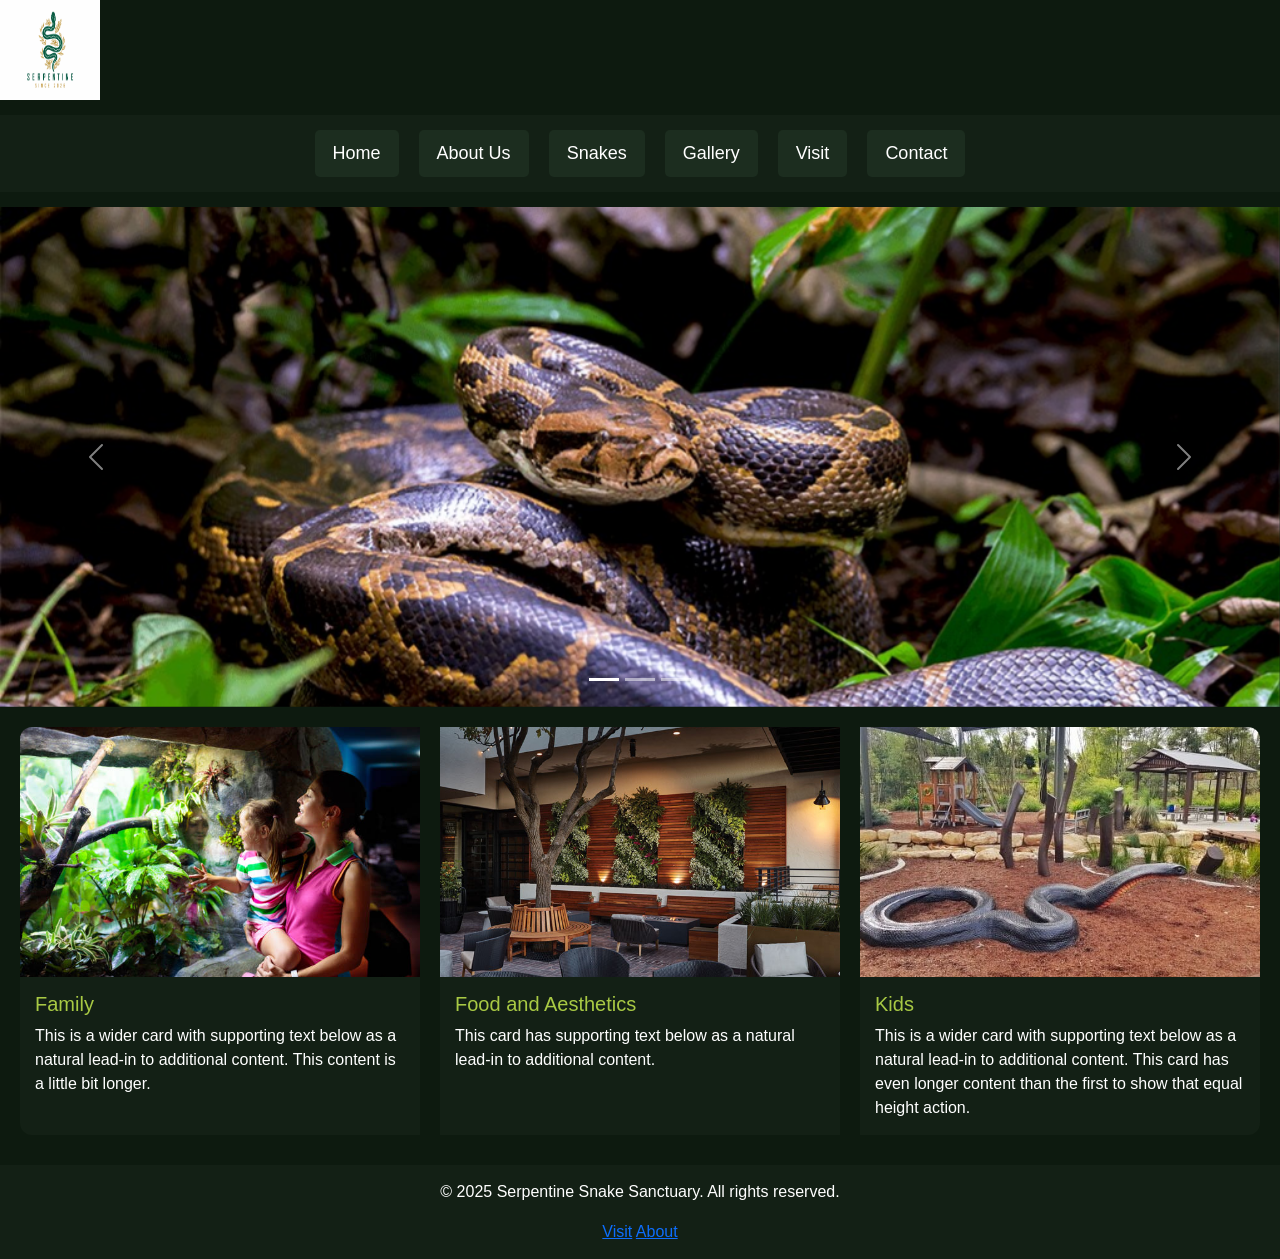
<file: index.html>
<!DOCTYPE html>
<html lang="en">
<head>
    <link href="https://cdn.jsdelivr.net/npm/bootstrap@5.3.8/dist/css/bootstrap.min.css" rel="stylesheet" integrity="sha384-sRIl4kxILFvY47J16cr9ZwB07vP4J8+LH7qKQnuqkuIAvNWLzeN8tE5YBujZqJLB" crossorigin="anonymous">
    <link href="style.css" rel="stylesheet">
    <meta charset="UTF-8">
    <meta name="viewport" content="width=device-width, initial-scale=1.0">
    <title>Home</title>
</head>

<body>
    <header>
        <div class="logo-mark">
            <img src="slider images/logo.png" alt="Serpentine Logo" style="width:100px;height:100px;">
        </div>
    </header>

    <div class="header">
        <div class="nav">
            <a href="index.html">Home</a>
            <a href="about.html">About Us</a>
            <a href="snakes.html">Snakes</a>
            <a href="gallery.html">Gallery</a>
            <a href="visit.html">Visit</a>
            <a href="contact.html">Contact</a>
        </div>
    </div>

    <main class="content">
        <div id="carouselExampleIndicators" class="carousel slide">
            <div class="carousel-indicators">
                <button type="button" data-bs-target="#carouselExampleIndicators" data-bs-slide-to="0" class="active" aria-current="true" aria-label="Slide 1"></button>
                <button type="button" data-bs-target="#carouselExampleIndicators" data-bs-slide-to="1" aria-label="Slide 2"></button>
                <button type="button" data-bs-target="#carouselExampleIndicators" data-bs-slide-to="2" aria-label="Slide 3"></button>
            </div>
            <div class="carousel-inner">
                <div class="carousel-item active">
                    <img src="slider images/image 6.jpg" class="d-block w-100" alt="image6">
                </div>
                <div class="carousel-item">
                    <img src="slider images/image2.jpg" class="d-block w-100" alt="image2">
                </div>
                <div class="carousel-item">
                    <img src="slider images/image5.jpg" class="d-block w-100" alt="image5">
                </div>
            </div>
            <button class="carousel-control-prev" type="button" data-bs-target="#carouselExampleIndicators" data-bs-slide="prev">
                <span class="carousel-control-prev-icon" aria-hidden="true"></span>
                <span class="visually-hidden">Previous</span>
            </button>
            <button class="carousel-control-next" type="button" data-bs-target="#carouselExampleIndicators" data-bs-slide="next">
                <span class="carousel-control-next-icon" aria-hidden="true"></span>
                <span class="visually-hidden">Next</span>
            </button>
        </div>

        <!-- Removed the separate <h4>RARE SNAKES</h4> since it's now in the nav -->
        
        <div class="card-group">
            <div class="card">
                <img class="card-img-top" src="container images/family.jpg" alt="Card image cap">
                <div class="card-body">
                    <h5 class="card-title">Family</h5>
                    <p class="card-text">This is a wider card with supporting text below as a natural lead-in to additional content. This content is a little bit longer.</p>
                </div>
            </div>
            <div class="card">
                <img class="card-img-top" src="container images/resturant.jpg" alt="Card image cap">
                <div class="card-body">
                    <h5 class="card-title">Food and Aesthetics</h5>
                    <p class="card-text">This card has supporting text below as a natural lead-in to additional content.</p>
                </div>
            </div>
            <div class="card">
                <img class="card-img-top" src="container images/Play ground.jpg" alt="Card image cap">
                <div class="card-body">
                    <h5 class="card-title">Kids</h5>
                    <p class="card-text">This is a wider card with supporting text below as a natural lead-in to additional content. This card has even longer content than the first to show that equal height action.</p>
                </div>
            </div>
        </div>
    </main>

    <footer><p class="footer-copy">© 2025 Serpentine Snake Sanctuary. All rights reserved.</p>
    <div class="footer-links">

      <a href="visit.html">Visit</a>
      <a href="about.html">About</a></footer>

    <script src="https://cdn.jsdelivr.net/npm/bootstrap@5.3.8/dist/js/bootstrap.bundle.min.js" integrity="sha384-FKyoEForCGlyvwx9Hj09JcYn3nv7wiPVlz7YYwJrWVcXK/BmnVDxM+D2scQbITxI" crossorigin="anonymous"></script>
</body>
</html>
</file>
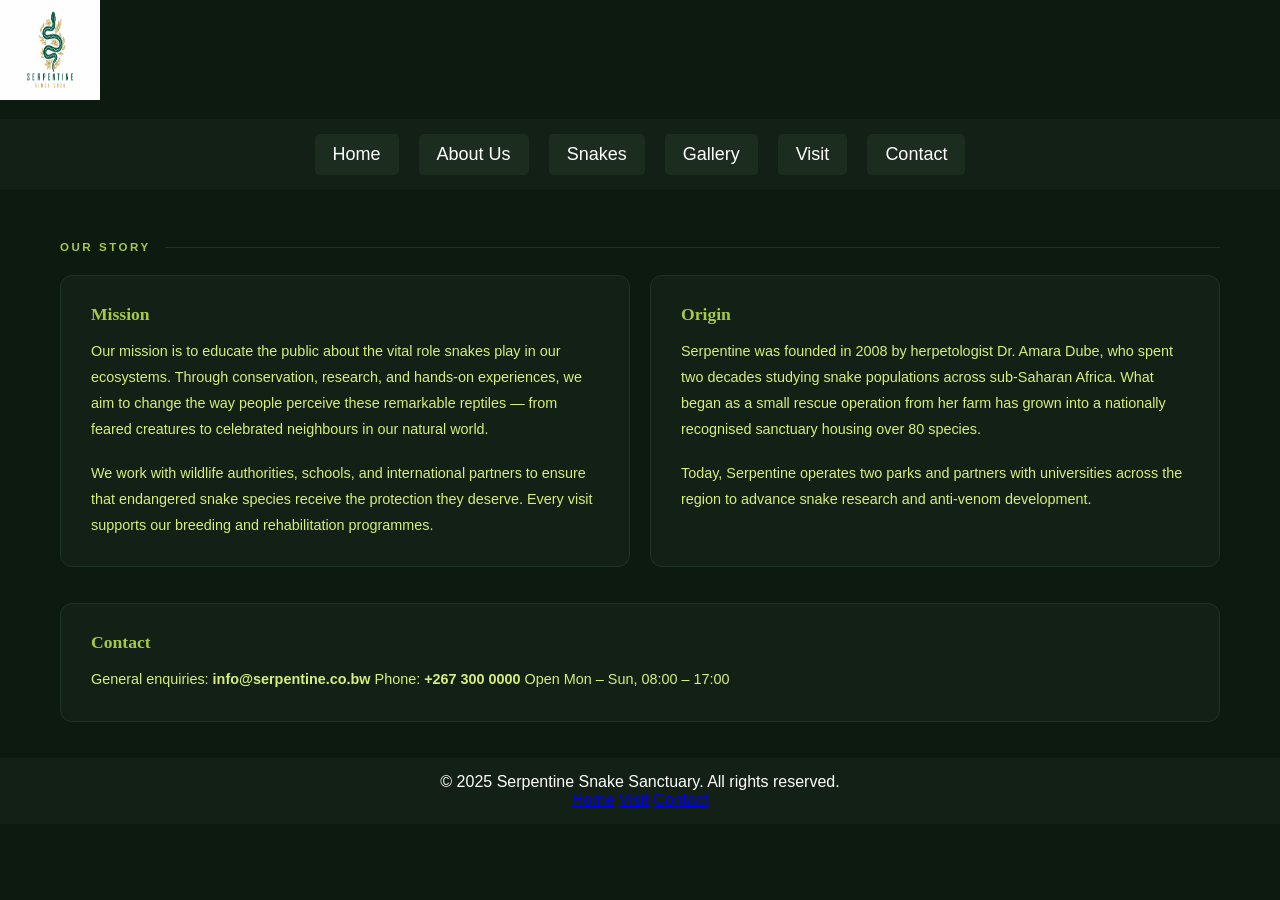
<file: about.html>
<!DOCTYPE html>
<html lang="en">
<head> 
    <link href="style.css" rel="stylesheet">
    <meta charset="UTF-8">
    <meta name="viewport" content="width=device-width, initial-scale=1.0">
    <title>About Us</title>
</head>

<body>
  <header>
    <div class="logo-mark">
      <img src="slider images/logo.png" alt="Serpentine Logo" style="width:100px;height:100px;">
    </div>
  

  </header>
    <div class="header">
    <div class="nav">
        <a href="index.html">Home</a>
        <a href="about.html">About Us</a>
        <a href="snakes.html">Snakes</a>
        <a href="gallery.html">Gallery</a>
        <a href="visit.html">Visit</a>
        <a href="contact.html">Contact</a>
    </div>
</div>

  <!-- Mission & Origin -->
  <div class="section">
    <div class="section-header">
      <span class="section-label">Our Story</span>
      <div class="section-line"></div>
    </div>
    <div class="two-col">
      <div class="info-block">
        <h3>Mission</h3>
        <p>
          Our mission is to educate the public about the vital role snakes play in our ecosystems.
          Through conservation, research, and hands-on experiences, we aim to change the way
          people perceive these remarkable reptiles — from feared creatures to celebrated neighbours
          in our natural world.
        </p>
        <br/>
        <p>
          We work with wildlife authorities, schools, and international partners to ensure
          that endangered snake species receive the protection they deserve. Every visit
          supports our breeding and rehabilitation programmes.
        </p>
      </div>
      <div class="info-block">
        <h3>Origin</h3>
        <p>
          Serpentine was founded in 2008 by herpetologist Dr. Amara Dube, who spent two decades
          studying snake populations across sub-Saharan Africa. What began as a small rescue
          operation from her farm has grown into a nationally recognised sanctuary housing
          over 80 species.
        </p>
        <br/>
        <p>
          Today, Serpentine operates two parks and partners with universities across the region
          to advance snake research and anti-venom development.
        </p>
      </div>
    </div>
  </div>

  <!-- Contact strip -->
  <div class="section" style="margin-top:0;">
    <div class="info-block">
      <h3>Contact</h3>
      <p>
        General enquiries: <strong style="color:var(--cream);">info@serpentine.co.bw</strong>
        Phone: <strong style="color:var(--cream);">+267 300 0000</strong>
        Open Mon – Sun, 08:00 – 17:00
      </p>
    </div>
  </div>

  <footer>
    <p class="footer-copy">© 2025 Serpentine Snake Sanctuary. All rights reserved.</p>
    <div class="footer-links">
      <a href="index.html">Home</a>
      <a href="visit.html">Visit</a>
      <a href="contact.html">Contact</a>
    </div>
  </footer>
</body>
</html>
</file>
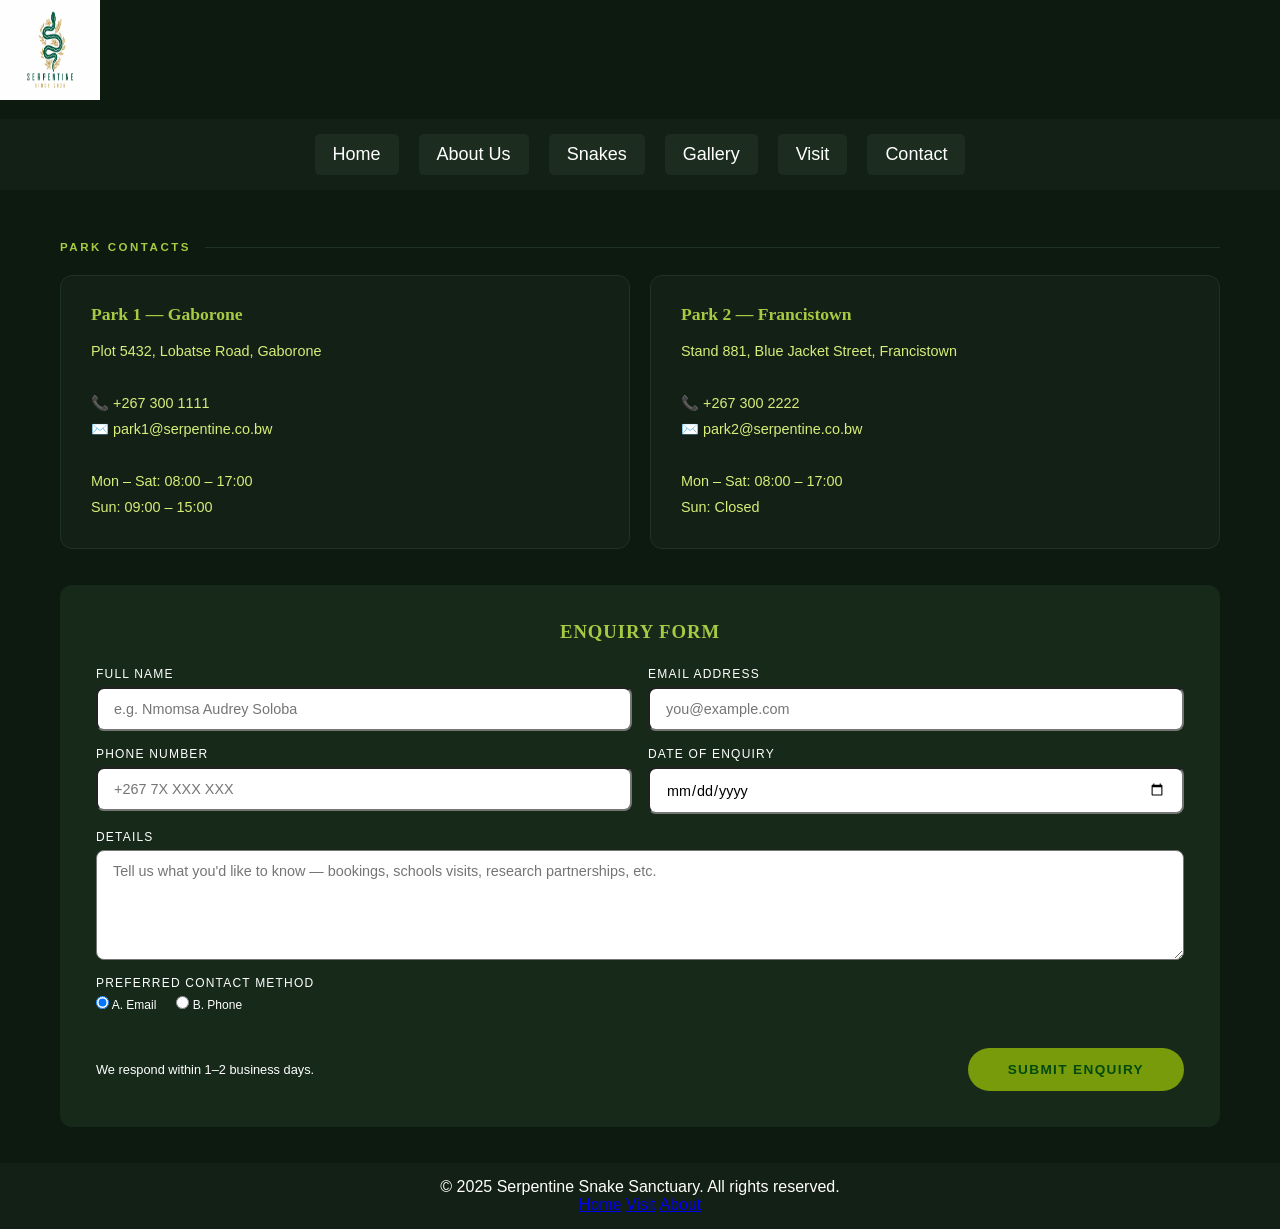
<file: contact.html>
<!DOCTYPE html>
<html lang="en">
<head>
  <link href="style.css" rel="stylesheet">
    <meta charset="UTF-8">
    <meta name="viewport" content="width=device-width, initial-scale=1.0">
    <title>Contact</title>
</head>
<body> 
  <header>
    <div class="logo-mark">
      <img src="slider images/logo.png" alt="Serpentine Logo" style="width:100px;height:100px;">
      </div>
    
      <div class="header">
    <div class="nav">
        <a href="index.html">Home</a>
        <a href="about.html">About Us</a>
        <a href="snakes.html">Snakes</a>
        <a href="gallery.html">Gallery</a>
        <a href="visit.html">Visit</a>
        <a href="contact.html">Contact</a>
    </div>
</div>
<!-- Park Contacts -->
  <div class="section">
    <div class="section-header">
      <span class="section-label">Park Contacts</span>
      <div class="section-line"></div>
    </div>
    <div class="contact-info-grid">
      <div class="info-block">
        <h3>Park 1 — Gaborone</h3>
        <p>
          Plot 5432, Lobatse Road, Gaborone<br/><br/>
          📞 +267 300 1111<br/>
          ✉️ park1@serpentine.co.bw<br/><br/>
          Mon – Sat: 08:00 – 17:00<br/>
          Sun: 09:00 – 15:00
        </p>
      </div>
      <div class="info-block">
        <h3>Park 2 — Francistown</h3>
        <p>
          Stand 881, Blue Jacket Street, Francistown<br/><br/>
          📞 +267 300 2222<br/>
          ✉️ park2@serpentine.co.bw<br/><br/>
          Mon – Sat: 08:00 – 17:00<br/>
          Sun: Closed
        </p>
      </div>
    </div>
  </div>

  <!-- Enquiry Form -->
  <div class="section" style="margin-top:0;">
    <div class="form-block">
      <h3>Enquiry Form</h3>
      <div class="form-grid">

        <div class="form-group">
          <label for="fullname">Full Name</label>
          <input type="text" id="fullname" placeholder="e.g. Nmomsa Audrey Soloba"/>
        </div>

        <div class="form-group">
          <label for="email">Email Address</label>
          <input type="email" id="email" placeholder="you@example.com"/>
        </div>

        <div class="form-group">
          <label for="phone">Phone Number</label>
          <input type="tel" id="phone" placeholder="+267 7X XXX XXX"/>
        </div>

        <div class="form-group">
          <label for="date">Date of Enquiry</label>
          <input type="date" id="date"/>
        </div>

        <div class="form-group full">
          <label for="details">Details</label>
          <textarea id="details" placeholder="Tell us what you'd like to know — bookings, schools visits, research partnerships, etc."></textarea>
        </div>

        <div class="form-group full">
          <label>Preferred Contact Method</label>
          <div class="radio-group">
            <label><input type="radio" name="contact_method" value="email" checked/> A. Email</label>
            <label><input type="radio" name="contact_method" value="phone"/> B. Phone</label>
          </div>
        </div>

        <div class="form-footer-row">
          <p style="font-size:0.8rem;color:var(--muted);">We respond within 1–2 business days.</p>
          <button class="btn-submit" onclick="handleSubmit()">Submit Enquiry</button>
        </div>
        

      </div>
    </div>
  </div>

  <footer>
    <p class="footer-copy">© 2025 Serpentine Snake Sanctuary. All rights reserved.</p>
    <div class="footer-links">
      <a href="index.html">Home</a>
      <a href="visit.html">Visit</a>
      <a href="about.html">About</a>
    </div>
  </footer>

  <script>
    function handleSubmit() {
      const name = document.getElementById('fullname').value.trim();
      const email = document.getElementById('email').value.trim();
      if (!name || !email) {
        alert('Please fill in at least your name and email address.');
        return;
      }
      alert('Thank you, ' + name + '! Your enquiry has been received. We will be in touch shortly.');
      document.querySelectorAll('input, textarea').forEach(el => el.value = '');
    }
  </script>

</body>
</html>
</file>
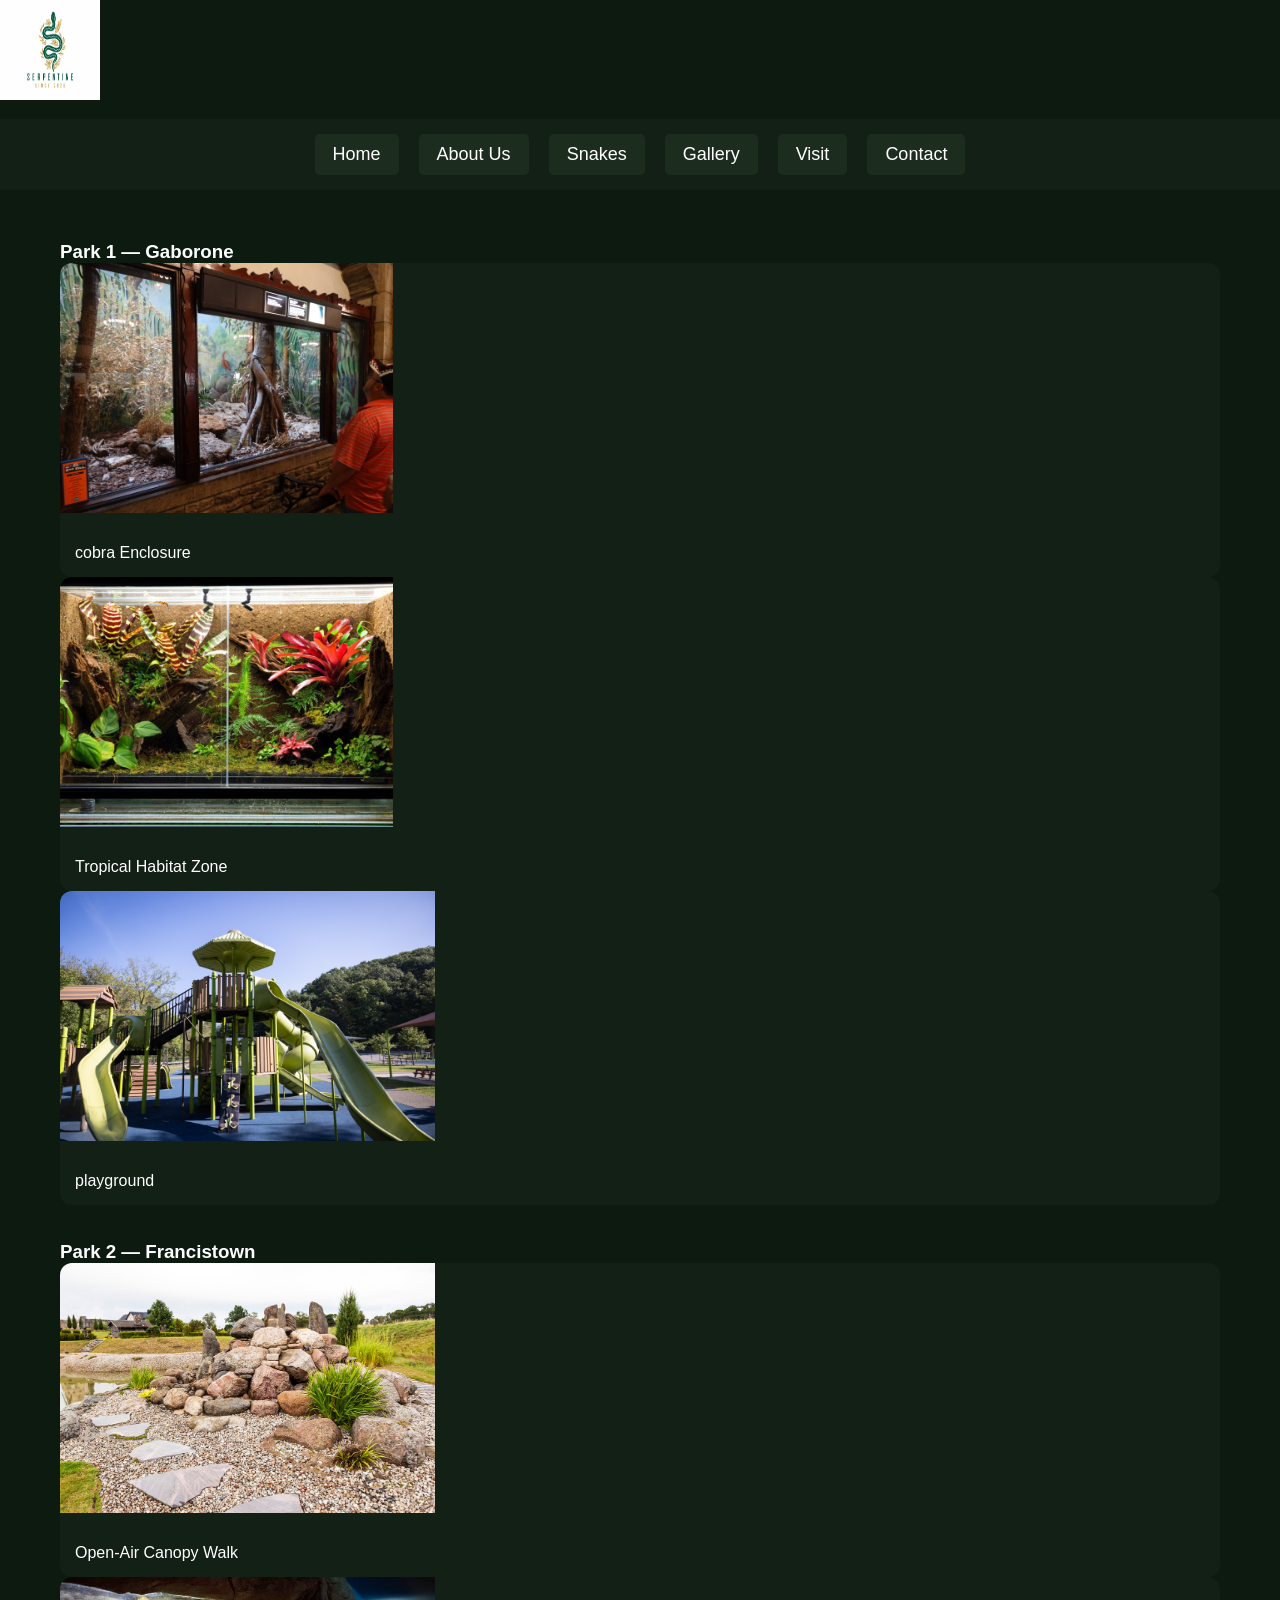
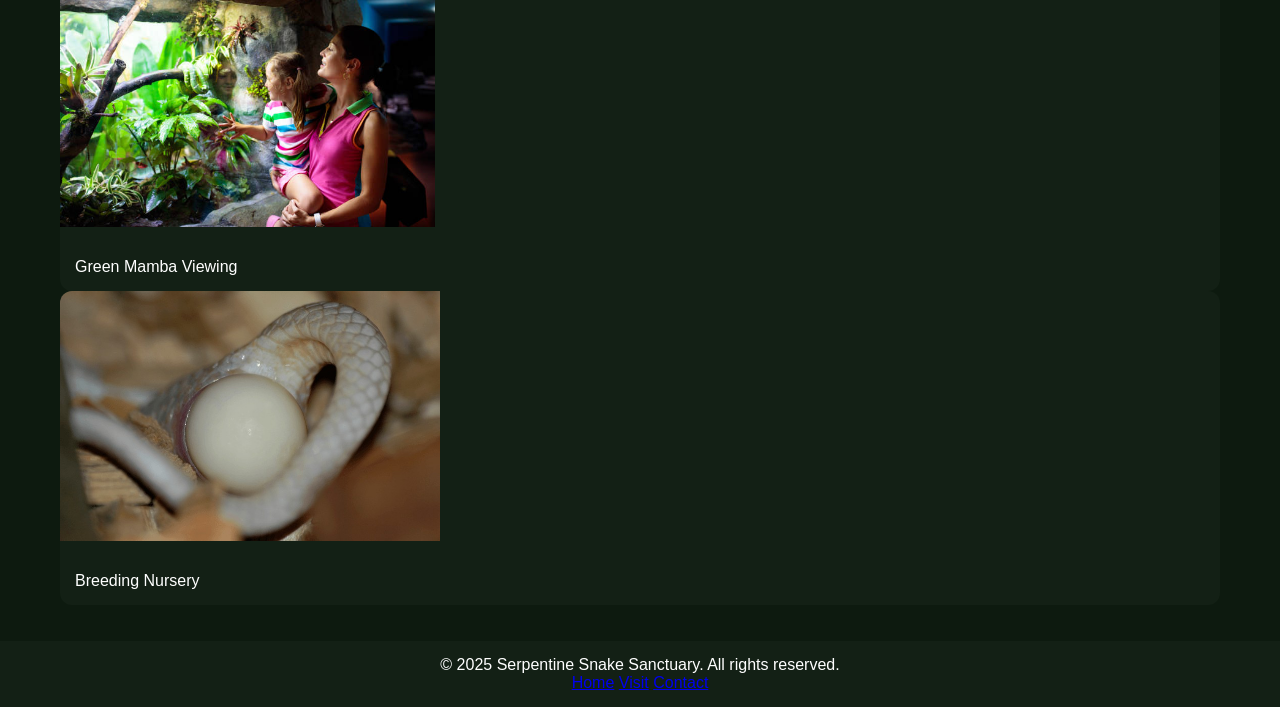
<file: gallery.html>
<!DOCTYPE html>
<html lang="en">
<head>
  <link href="style.css" rel="stylesheet">
    <meta charset="UTF-8">
    <meta name="viewport" content="width=device-width, initial-scale=1.0">
    <title>Gallery</title>

</head>
<body>
  <header>
    <div class="logo-mark">
      <img src="slider images/logo.png" alt="Serpentine Logo" style="width:100px;height:100px;">
      </div>

  </header>
      <div class="header">
    <div class="nav">
        <a href="index.html">Home</a>
        <a href="about.html">About Us</a>
        <a href="snakes.html">Snakes</a>
        <a href="gallery.html">Gallery</a>
        <a href="visit.html">Visit</a>
        <a href="contact.html">Contact</a>
    </div>
</div><!-- PARK 1 -->
  <div class="section">
    <div class="park-block">
      <h3>Park 1 — Gaborone</h3>
      <div class="cards">
        <div class="card">
          <div class="card-img" style="font-size:72px;">
            <img src="container images/exclosure cobra.JPG">
          </div>
          <div class="card-body">
            <p class="card-name">cobra Enclosure</p>
          </div>
        </div>
        <div class="card">
          <div class="card-img" style="font-size:72px;">
            <img src="slider images/tropical.jpg">
          </div>
          <div class="card-body">
            <p class="card-name">Tropical Habitat Zone</p>
            
          </div>
        </div>
        <div class="card">
          <div class="card-img" style="font-size:72px;">
            <img src="container images/plyground.jpg">
          </div>
          <div class="card-body">
            <p class="card-name"> playground</p>
            
          </div>
        </div>
      </div>
    </div>
  </div>

  <!-- PARK 2 -->
  <div class="section" style="margin-top:0;">
    <div class="park-block">
      <h3>Park 2 — Francistown</h3>
      <div class="cards">
        <div class="card">
          <div class="card-img" style="font-size:72px;">
            <img src="container images/rock-pile-garden-pond-snakes.jpg">
          </div>
          <div class="card-body">
            <p class="card-name">Open-Air Canopy Walk</p>
            
          </div>
        </div>
        <div class="card">
          <div class="card-img" style="font-size:72px;">
            <img src="container images/family.jpg">
          </div>
          <div class="card-body">
            <p class="card-name">Green Mamba Viewing</p>
            
          </div>
        </div>
        <div class="card">
          <div class="card-img" style="font-size:72px;">
            <img src="container images/Snake-Pushing-Egg-Out.jpg">
          </div>
          <div class="card-body">
            <p class="card-name">Breeding Nursery</p>
            
          </div>
        </div>
      </div>
    </div>
  </div>

  <footer>
    <p class="footer-copy">© 2025 Serpentine Snake Sanctuary. All rights reserved.</p>
    <div class="footer-links">
      <a href="index.html">Home</a>
      <a href="visit.html">Visit</a>
      <a href="contact.html">Contact</a>
    </div>
  </footer>

</body>
</html>
</file>
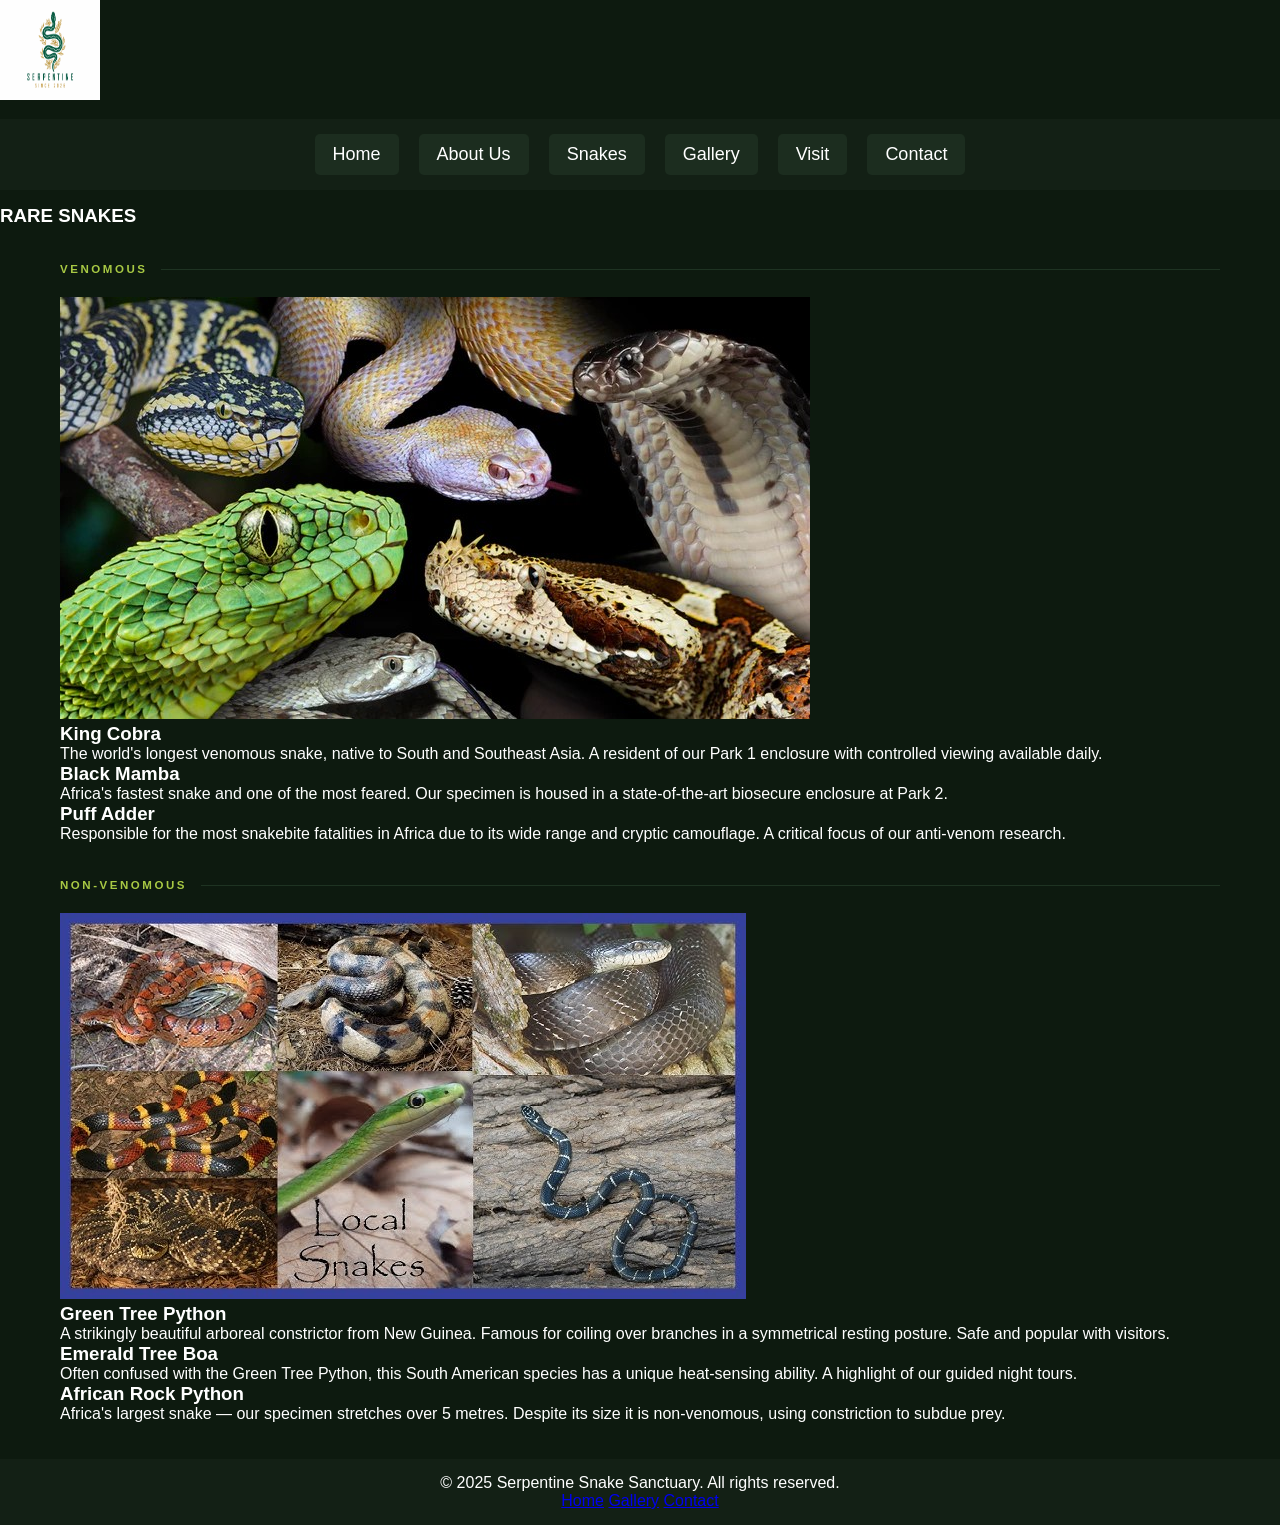
<file: snakes.html>
<!DOCTYPE html>
<html lang="en">
<head>
    <link href="style.css" rel="stylesheet">
    <meta charset="UTF-8">
    <meta name="viewport" content="width=device-width, initial-scale=1.0">
    <title>Snakes</title>
    
</head>

<body>
  <header>
    <div class="logo-mark">
     <img src="slider images/logo.png" alt="Serpentine Logo" style="width:100px;height:100px;"> 
    </div>
    

  </header>
      <div class="header">
    <div class="nav">
        <a href="index.html">Home</a>
        <a href="about.html">About Us</a>
        <a href="snakes.html">Snakes</a>
        <a href="gallery.html">Gallery</a>
        <a href="visit.html">Visit</a>
        <a href="contact.html">Contact</a>
    </div>
</div>

    <!--RARE SNAKES-->
    <h3>RARE SNAKES</h3>
    <!-- VENOMOUS -->
  <div class="section">
    <div class="section-header">
      <span class="section-label">Venomous</span>
      <div class="section-line"></div>
    </div>

    <div style="display:flex;flex-direction:column;gap:16px;">

      <div class="row-card">
        <div class="row-card-img">
            <img src="container images/venomous.jpg">
        </div>
          <h3>King Cobra</h3>
          <p>The world's longest venomous snake, native to South and Southeast Asia. A resident of our Park 1 enclosure with controlled viewing available daily.</p>
        </div>
    
      </div>

    <h3>Black Mamba</h3>
          <p>Africa's fastest snake and one of the most feared. Our specimen is housed in a state-of-the-art biosecure enclosure at Park 2.</p>
        
      

      <h3>Puff Adder</h3>
          <p>Responsible for the most snakebite fatalities in Africa due to its wide range and cryptic camouflage. A critical focus of our anti-venom research.</p>
    
    </div>
  

  <!-- NON-VENOMOUS -->
  <div class="section" style="margin-top:0;">
    <div class="section-header">
      <span class="section-label">Non-Venomous</span>
      <div class="section-line"></div>
    </div>

    <div style="display:flex;flex-direction:column;gap:16px;">

      <div class="row-card">
        <div class="row-card-img"> 
            <img src="container images/non venomous.jpg">
        </div>
    
          <h3>Green Tree Python</h3>
          <p>A strikingly beautiful arboreal constrictor from New Guinea. Famous for coiling over branches in a symmetrical resting posture. Safe and popular with visitors.</p>
        </div>
        
      </div>

          <h3>Emerald Tree Boa</h3>
          <p>Often confused with the Green Tree Python, this South American species has a unique heat-sensing ability. A highlight of our guided night tours.</p>
        

          <h3>African Rock Python</h3>
          <p>Africa's largest snake — our specimen stretches over 5 metres. Despite its size it is non-venomous, using constriction to subdue prey.</p>
        </div>
    

  <footer>
    <p class="footer-copy">© 2025 Serpentine Snake Sanctuary. All rights reserved.</p>
    <div class="footer-links">
      <a href="index.html">Home</a>
      <a href="gallery.html">Gallery</a>
      <a href="contact.html">Contact</a>
    </div>
  </footer>

</body>
</html>
</file>
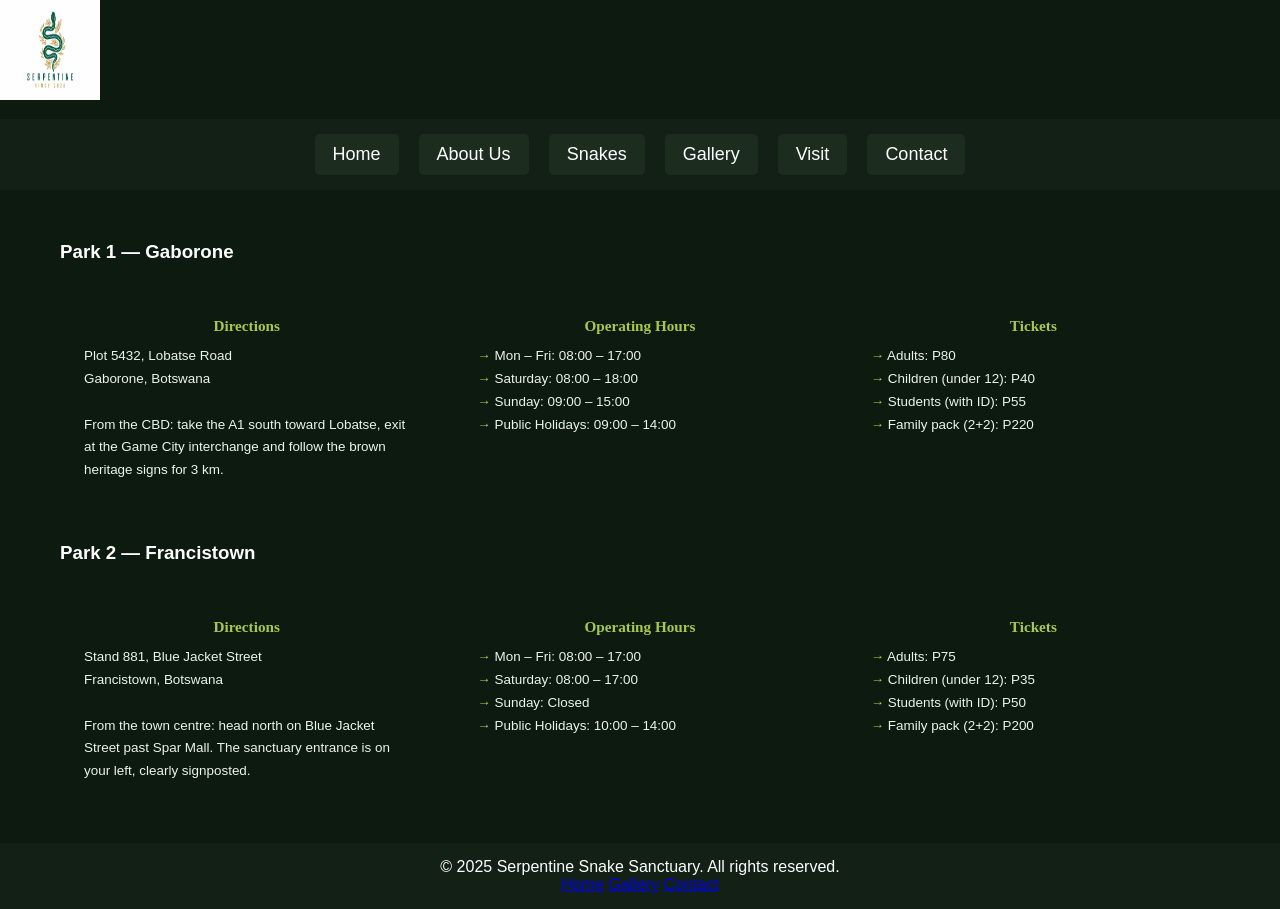
<file: visit.html>
<!DOCTYPE html>
<html lang="en">
<head>
    <link href="style.css" rel="stylesheet">
    <meta charset="UTF-8">
    <meta name="viewport" content="width=device-width, initial-scale=1.0">
    <title>Visit</title>
</head>
<body>
    <header>
    <div class="logo-mark"> 
        <img src="slider images/logo.png" alt="Serpentine Logo" style="width:100px;height:100px;">
      
    </div>
    

  </header>
    <div class="header">
    <div class="nav">
        <a href="index.html">Home</a>
        <a href="about.html">About Us</a>
        <a href="snakes.html">Snakes</a>
        <a href="gallery.html">Gallery</a>
        <a href="visit.html">Visit</a>
        <a href="contact.html">Contact</a>
    </div>
</div>
<!-- PARK 1 -->
  <div class="section">
    <div class="park-block">
      <h3>Park 1 — Gaborone</h3>
      <div class="visit-grid">
        <div class="visit-card">
    
          <h4>Directions</h4>
          <p>
            Plot 5432, Lobatse Road<br/>
            Gaborone, Botswana<br/><br/>
            From the CBD: take the A1 south toward Lobatse, exit at the Game City interchange and follow the brown heritage signs for 3 km.
          </p>
        </div>
        <div class="visit-card">
          
          <h4>Operating Hours</h4>
          <ul>
            <li>Mon – Fri: 08:00 – 17:00</li>
            <li>Saturday: 08:00 – 18:00</li>
            <li>Sunday: 09:00 – 15:00</li>
            <li>Public Holidays: 09:00 – 14:00</li>
          </ul>
        </div>
        <div class="visit-card">
        
          <h4>Tickets</h4>
          <ul>
            <li>Adults: P80</li>
            <li>Children (under 12): P40</li>
            <li>Students (with ID): P55</li>
            <li>Family pack (2+2): P220</li>
          </ul>
        </div>
      </div>
    </div>
  </div>

  <!-- PARK 2 -->
  <div class="section" style="margin-top:0;">
    <div class="park-block">
      <h3>Park 2 — Francistown</h3>
      <div class="visit-grid">
        <div class="visit-card">
          
          <h4>Directions</h4>
          <p>
            Stand 881, Blue Jacket Street<br/>
            Francistown, Botswana<br/><br/>
            From the town centre: head north on Blue Jacket Street past Spar Mall. The sanctuary entrance is on your left, clearly signposted.
          </p>
        </div>
        <div class="visit-card">
          
          <h4>Operating Hours</h4>
          <ul>
            <li>Mon – Fri: 08:00 – 17:00</li>
            <li>Saturday: 08:00 – 17:00</li>
            <li>Sunday: Closed</li>
            <li>Public Holidays: 10:00 – 14:00</li>
          </ul>
        </div>
        <div class="visit-card">
          
          <h4>Tickets</h4>
          <ul>
            <li>Adults: P75</li>
            <li>Children (under 12): P35</li>
            <li>Students (with ID): P50</li>
            <li>Family pack (2+2): P200</li>
          </ul>
        </div>
      </div>
    </div>
  </div>

  <footer>
    <p class="footer-copy">© 2025 Serpentine Snake Sanctuary. All rights reserved.</p>
    <div class="footer-links">
      <a href="index.html">Home</a>
      <a href="gallery.html">Gallery</a>
      <a href="contact.html">Contact</a>
    </div>
  </footer>
</file>
<file: style.css>
html{
    font-size: 16px;
}
*{
    margin: 0;
    padding: 0;
    box-sizing: border-box;
}

body{
    margin: 0;
    font-family: Arial, sans-serif;
    background-color: #0d1a0f;
    color: white;
}

.header{
    background-color: #0d1a0f;
    padding: 15px 0;
    text-align: center;
}

.nav{
    display: flex;
    justify-content: center;
    gap: 20px;
    background-color: #132015;
    padding: 15px;
    flex-wrap: wrap;
}

.nav a{
    color: white ;
    text-decoration: none;
    background-color: #1c2d1f;
    padding: 10px 18px;
    border-radius: 5px;
    font-size: 18px;
    font-family: Arial, sans-serif;
    transition: background-color 0.3s ease;
}

.nav a:hover{
    background-color: green;
}



.carousel img{
    height: 500px;
    object-fit: cover;
}

h4{
    text-align: center;
    margin-top: 30px;
    margin-bottom: 20px;
    color: #a8c944;
}

.card-group{
    margin: 20px;
    gap: 20px;
    display: flex;
    flex-wrap: wrap;
    justify-content: center;
}

.card{
    border: none;
    background-color: #132015;
    color: white;
    flex: 1;
    min-width: 250px;
    border-radius: 12px;
    overflow: hidden;
}

.card img{
    height: 250px;
    object-fit: cover;
}

.card-body{
    padding: 15px;
}

.card-title{
    color: #a8c944;
}

footer{
    background-color: #132015;
    text-align: center;
    padding: 15px;
    margin-top: 30px;
}

/* ----  STORY SECTION ---- */
.two-col {
    display: grid;
    grid-template-columns: 1fr 1fr;
    gap: 20px;
}

.info-block {
    background-color: #132015;
    border: 1px solid #1e3322;
    border-radius: 12px;
    padding: 28px 30px;
}

.info-block h3 {
    color: #a8c944;
    font-family: Georgia, serif;
    font-size: 1.1rem;
    margin-bottom: 14px;
}

.info-block p {
    font-size: 0.9rem;
    color: #d7ee7a;
    line-height: 1.8;
}

/* ---- CONTACT STRIP ---- */
.highlight {
    color: #f0cb50;
    font-weight: bold;
}

/* ---- SECTION SPACING ---- */
.section {
    margin: 36px 60px;
}

.section-header {
    display: flex;
    align-items: center;
    gap: 14px;
    margin-bottom: 22px;
}

.section-label {
    color: #a8c944;
    font-size: 0.72rem;
    font-weight: bold;
    letter-spacing: 0.22em;
    text-transform: uppercase;
    white-space: nowrap;
}

.section-line {
    flex: 1;
    height: 1px;
    background-color: #1e3322;
}

/* ---- RESPONSIVE DESIGN  ---- */
@media (max-width: 768px) {
    .page-hero {
        margin: 16px;
        padding: 28px 20px;
    }

    .two-col {
        grid-template-columns: 1fr;
    }

    .section {
        margin: 24px 16px;
    }

    
    .nav {
        gap: 10px;
        padding: 12px;
    }

    .nav a {
        font-size: 14px;
        padding: 8px 12px;
    }

    .carousel img {
        height: 250px;
    }

    .card-group {
        margin: 10px;
        gap: 15px;
    }

    .card {
        min-width: 100%;
    }
}
/* ── VISIT INFO GRID ── */
.visit-grid {
  display: grid;
  grid-template-columns: repeat(3, 1fr);
  gap: 20px;
}

.visit-card {
  background: var(#172a1a);
  border: 1px solid var(#1e3322);
  border-radius: 20px;
  padding: 24px;
}

.visit-card-icon {
  font-size: 32px;
  margin-bottom: 12px;
}

.visit-card h4 {
  font-family: 'Playfair Display', serif;
  font-size: 0.95rem;
  color: #a8c944;
  margin-bottom: 10px;
}

.visit-card p, .visit-card li {
  font-size: 0.84rem;
  color: #eaf5ec;
  line-height: 1.7;
}

.visit-card ul { list-style: none; }

.visit-card ul li::before {
  content: '→ ';
  color: #a8c944;
}

/* ── CONTACT GRID ── */
.contact-info-grid {
  display: grid;
  grid-template-columns: 1fr 1fr;
  gap: 20px;
  margin-bottom: 36px;
}


.form-block {
  background: #172a1a;
  border: 1px solid var(#1e3322);
  border-radius: 12px;
  padding: 36px;
}

.form-block h3 {
  font-family: 'Playfair Display', serif;
  color:#a8c944;
  text-align: center;
  text-transform: uppercase;
  letter-spacing: 0.05em;
  margin-bottom: 24px;
}

.form-grid {
  display: grid;
  grid-template-columns: 1fr 1fr;
  gap: 16px;
}

.form-group { display: flex; flex-direction: column; gap: 6px; }
.form-group.full { grid-column: 1 / -1; }

label {
  font-size: 0.75rem;
  letter-spacing: 0.1em;
  text-transform: uppercase;
  color: var(--muted);
}

input, textarea {
  background: var(#172a1a);
  border: 1px solid var(#1e3322);
  border-radius: 8px;
  padding: 12px 16px;
  color: (#746535);
  font-family: 'DM Sans', sans-serif;
  font-size: 0.9rem;
  outline: none;
  width: 100%;
  transition: border-color 0.2s;
}

input:focus, textarea:focus { border-color:#a8c944; }
textarea { resize: vertical; min-height: 110px; }

.radio-group { display: flex; gap: 20px; }
.radio-group label { text-transform: none; letter-spacing: 0; color: var(#857236); cursor: pointer; }
.radio-group input[type="radio"] { width: auto; accent-color: var(#a8c944); }

.form-footer-row {
  display: flex;
  justify-content: space-between;
  align-items: center;
  grid-column: 1 / -1;
  margin-top: 20px;
}

.btn-submit {
  background-color: #779b0a;
  color: #034a0e;
  border: none;
  border-radius: 50px;
  padding: 14px 40px;
  font-family: 'DM Sans', sans-serif;
  font-size: 0.85rem;
  font-weight: 700;
  letter-spacing: 0.1em;
  text-transform: uppercase;
  cursor: pointer;
}


/* Extra small screens (phones under 480px) */
@media (max-width: 480px) {
    .nav {
        gap: 8px;
    }

    .nav a {
        font-size: 12px;
        padding: 6px 10px;
    }
}
</file>
